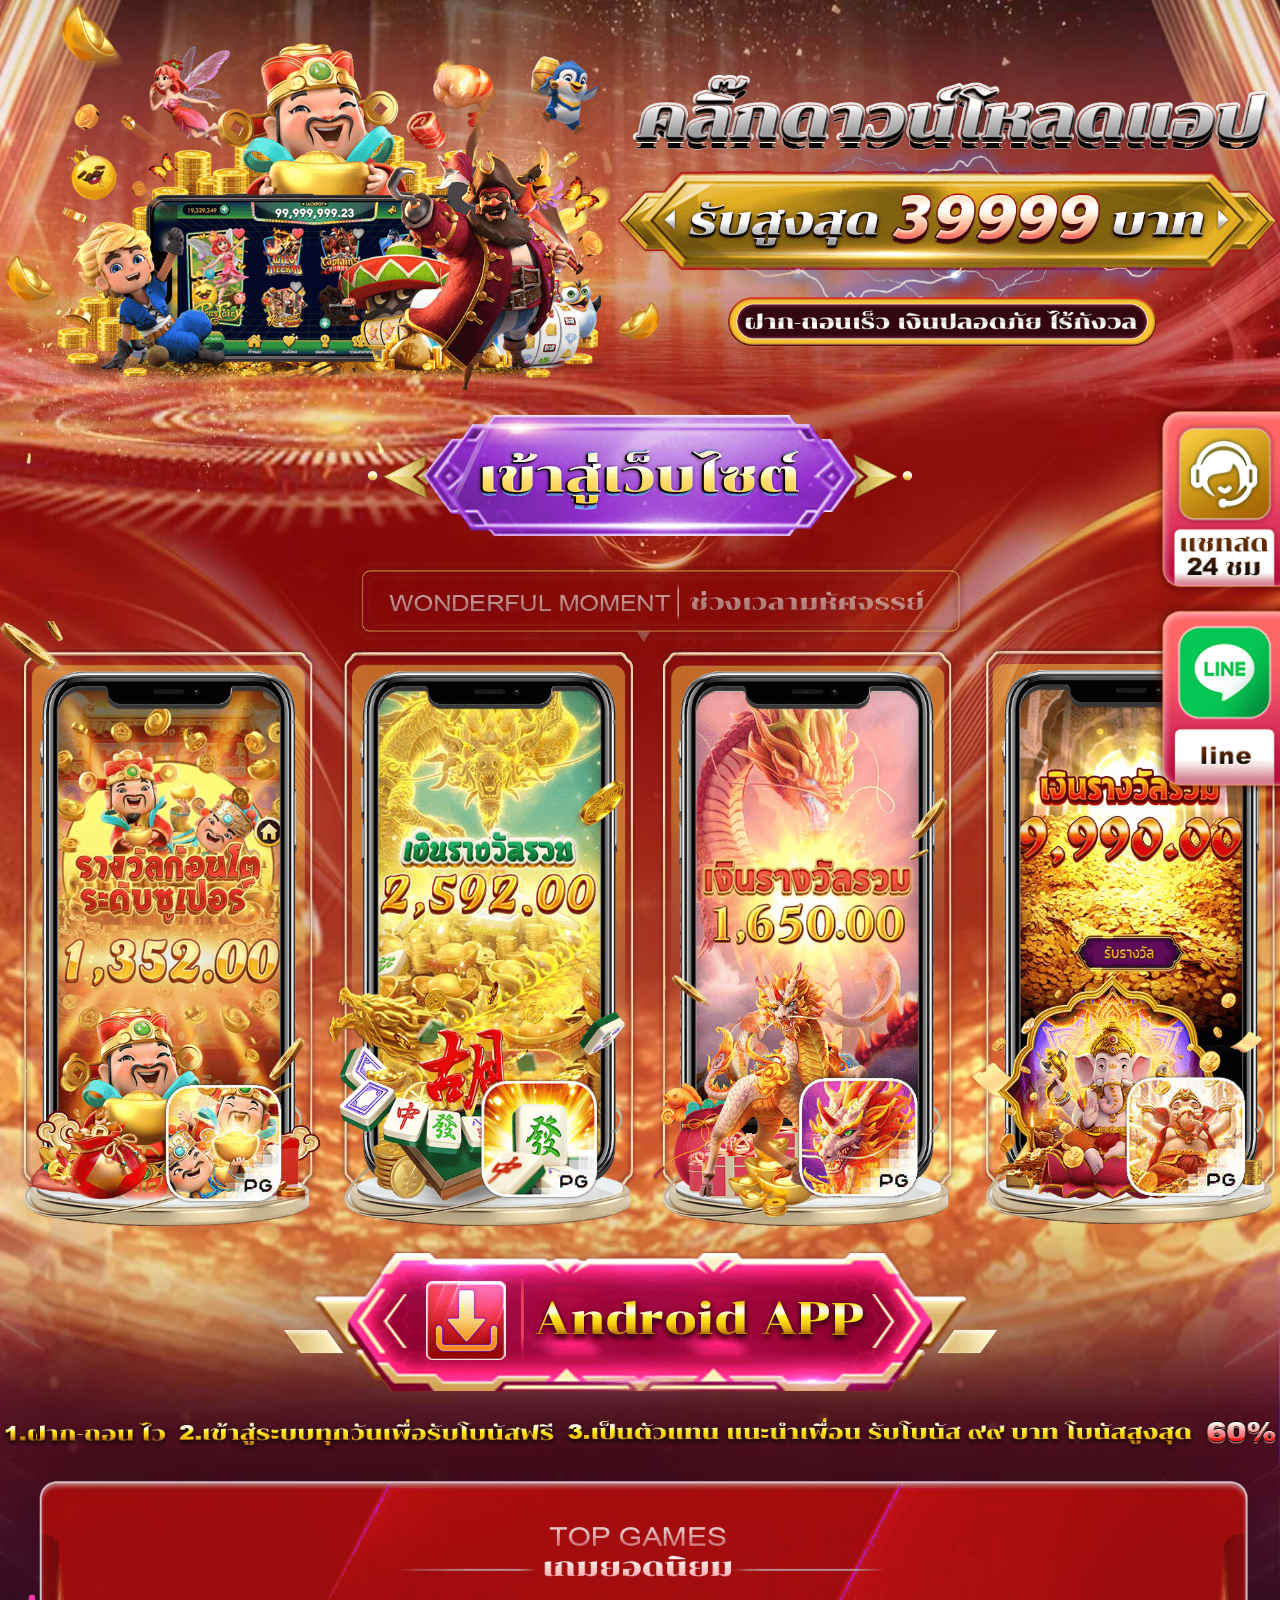
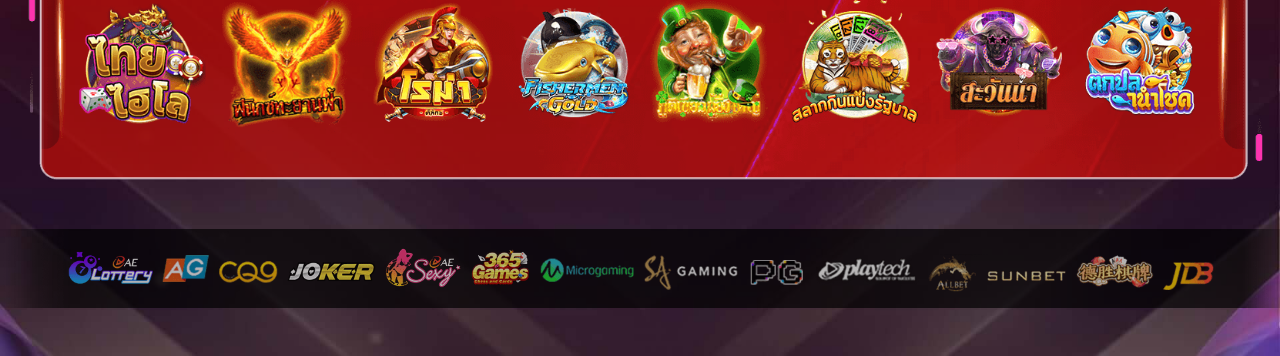
<file: index.html>
﻿<!DOCTYPE html>

<html lang="en" xmlns="http://www.w3.org/1999/xhtml">

<head>
    <!--general setting-->
    <meta charset="utf-8">
    <meta name="generator" content="">
    <meta name="keywords" content="">
    <meta name="description" content="">
    <title>Welcome</title>
    <link rel="stylesheet" href="css/style.css" type="text/css">
    <meta name="viewport" content="width=device-width ,initial-scale=0.5, maximum-scale=0.5, minimum-scale=0.5, user-scalable=no">
    <script>
    if (!navigator.userAgent.match(
        /(phone|pad|pod|iPhone|iPod|ios|iPad|android|Mobile|BlackBerry|IEMobile|MQQBrowser|JUC|Fennec|wOSBrowser|BrowserNG|WebOS|Symbian|Windows Phone)/i
      )) {
        window.location.href = './indexpc.html';
    }
    </script>
</head>


<body>
    <div class="ban">
        <img src="./images/img-head.png">
    </div>
    <div class="sands">
        <a href="https://sands2.com">
            <img src="./images/gif.gif">
        </a>
    </div>
    <div class="section1">
        <img src="./images/section-1.png">
    </div>
    <div class="app">
        <a href="https://app.sandsvn3.com/release/t40.apk">
            <img src="./images/app.png">
        </a>
    </div>
    <div class="section2">
        <img src="./images/section-2.png">
    </div>
    <div class="footer">
        <img src="./images/footer.png">
    </div>
    <a href="https://vue.livelyhelp.chat/chatWindow.aspx?siteId=60002210&planId=52f5469a-0d46-4787-a52a-5d5e4adb225d#" target="_blank" class="livelyhelp">
        <img src="./images/invalid-name.png">
    </a>
    <a href="https://lin.ee/294Cphn" target="_blank" class="line">
        <img src="./images/line.png">
    </a>
</body>

</html>
</file>
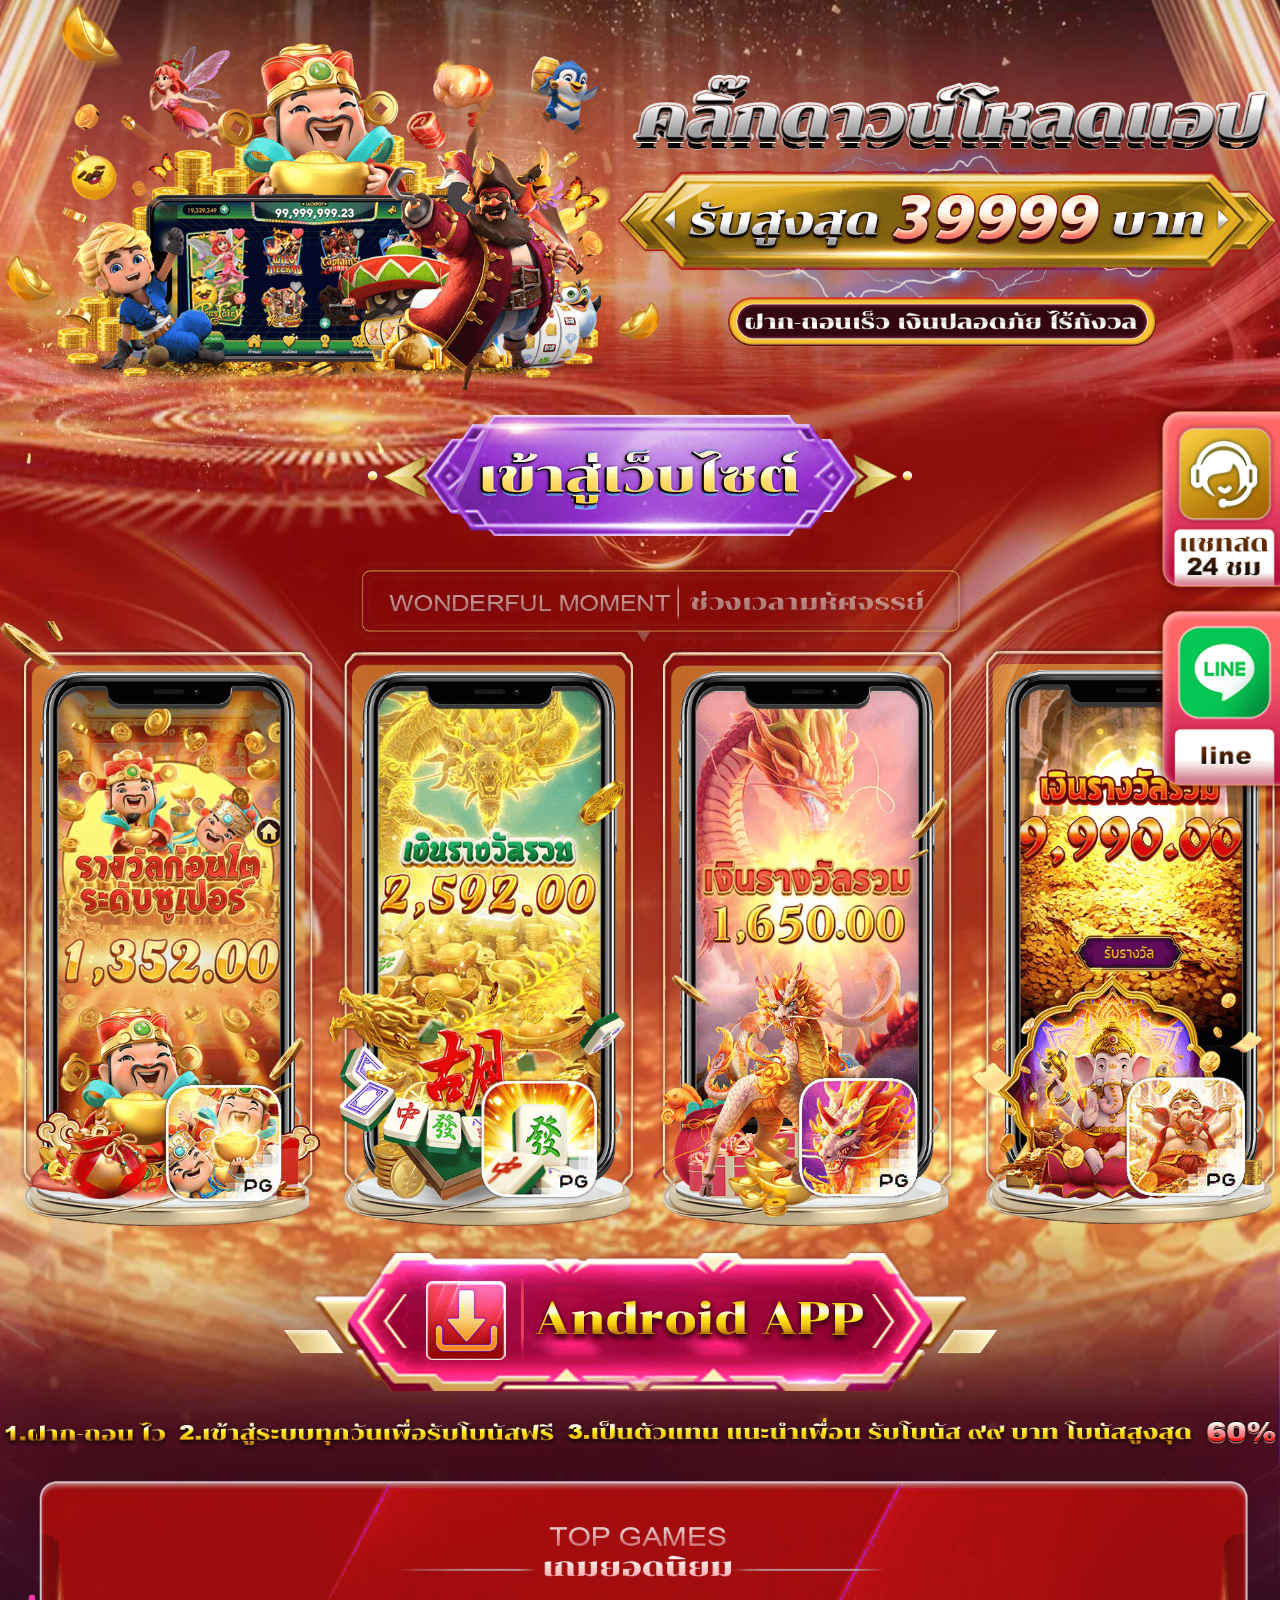
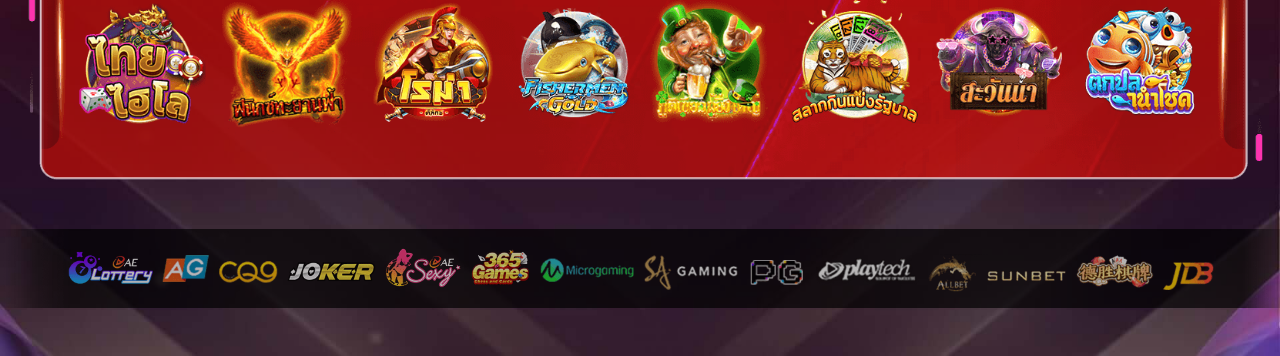
<file: indexpc.html>
﻿<!DOCTYPE html>

<html lang="en" xmlns="http://www.w3.org/1999/xhtml">

<head>
    <!--general setting-->
    <meta charset="utf-8">
    <meta name="generator" content="">
    <meta name="keywords" content="">
    <meta name="description" content="">
    <title>Welcome</title>
    <link rel="stylesheet" href="pc/css/style.css" type="text/css">
    <script>
    if (navigator.userAgent.match(
        /(phone|pad|pod|iPhone|iPod|ios|iPad|android|Mobile|BlackBerry|IEMobile|MQQBrowser|JUC|Fennec|wOSBrowser|BrowserNG|WebOS|Symbian|Windows Phone)/i
      )) {
        window.location.href = './index.html';
    }
    </script>
</head>


<body>
    <div class="ban">
        <img src="./pc/images/img-head.png">
    </div>
    <div class="sands">
        <a href="https://sands2.com">
            <img src="./pc/images/gif.gif">
        </a>
    </div>
    <div class="section1">
        <img src="./pc/images/section-1.png">
    </div>
    <div class="app">
        <a href="https://app.sandsvn3.com/release/t40.apk">
            <img src="./pc/images/app.png">
        </a>
    </div>
    <div class="section2">
        <img src="./pc/images/section-2.png">
    </div>
    <div class="footer">
        <img src="./pc/images/footer.png">
    </div>
    <div class="right">
        <a href="https://vue.livelyhelp.chat/chatWindow.aspx?siteId=60002210&planId=52f5469a-0d46-4787-a52a-5d5e4adb225d#" target="_blank" class="livelyhelp">
            <img src="./pc/images/invalid-name.png">
        </a>
        <a href="https://lin.ee/294Cphn" target="_blank" class="line">
            <img src="./pc/images/line.png">
        </a>
    </div>
</body>

</html>
</file>
<file: css/style.css>
﻿@charset "UTF-8";

img {
    width: 100%;
}

body {
    padding-bottom: 10px;
    background: url(../images/bg.jpg) no-repeat;
    background-size: 100% 100%;
    margin: 0;
    padding: 0;
}

.ban {
    margin: 72px auto 0;
}

.sands, .app {
    margin: 20px auto 0;
}

.sands {
    max-width: 80%;
    margin: 50px auto 44px;
}

.app {
    max-width: 60%;
}

.section1, .section2 {
    width: 100%;
}

.section1 {
    margin: 20px auto 0;
}

.section2 {
    margin: 17px auto 0;
}

.livelyhelp, .line {
    max-width: 80%;
    display: block;
    position: fixed;
    right: 0px;
}

.livelyhelp {
    top: 350px;
}

.line {
    top: 510px;
}

.footer {
    margin-top: 47px;
}
</file>
<file: pc/css/style.css>
﻿@charset "UTF-8";

img {
    width: 100%;
}

body {
    background: url(../images/bg.jpg) no-repeat;
    background-size: 100% 100%;
    margin: 0;
    padding: 0;
}

.ban {
    max-width: 1864px;
}

.sands, .app {
    width: 100%;
    margin: 20px auto 0;
}

.sands {
    max-width: 549px;
}

.app {
    max-width: 713px;
}

.section1, .section2 {
    width: 100%;
}

.section1 {
    max-width: 1861px;
    margin: 20px auto 0;
}

.section2 {
    max-width: 1662px;
    margin: 17px auto 0;
}

.right {
    display: block;
    position: fixed;
    right: 0px;
    bottom: 100px;
    max-width: 10%;
}

.livelyhelp, .line {
    display: block;
}

.footer {
    margin: 44px 0;
}
</file>
